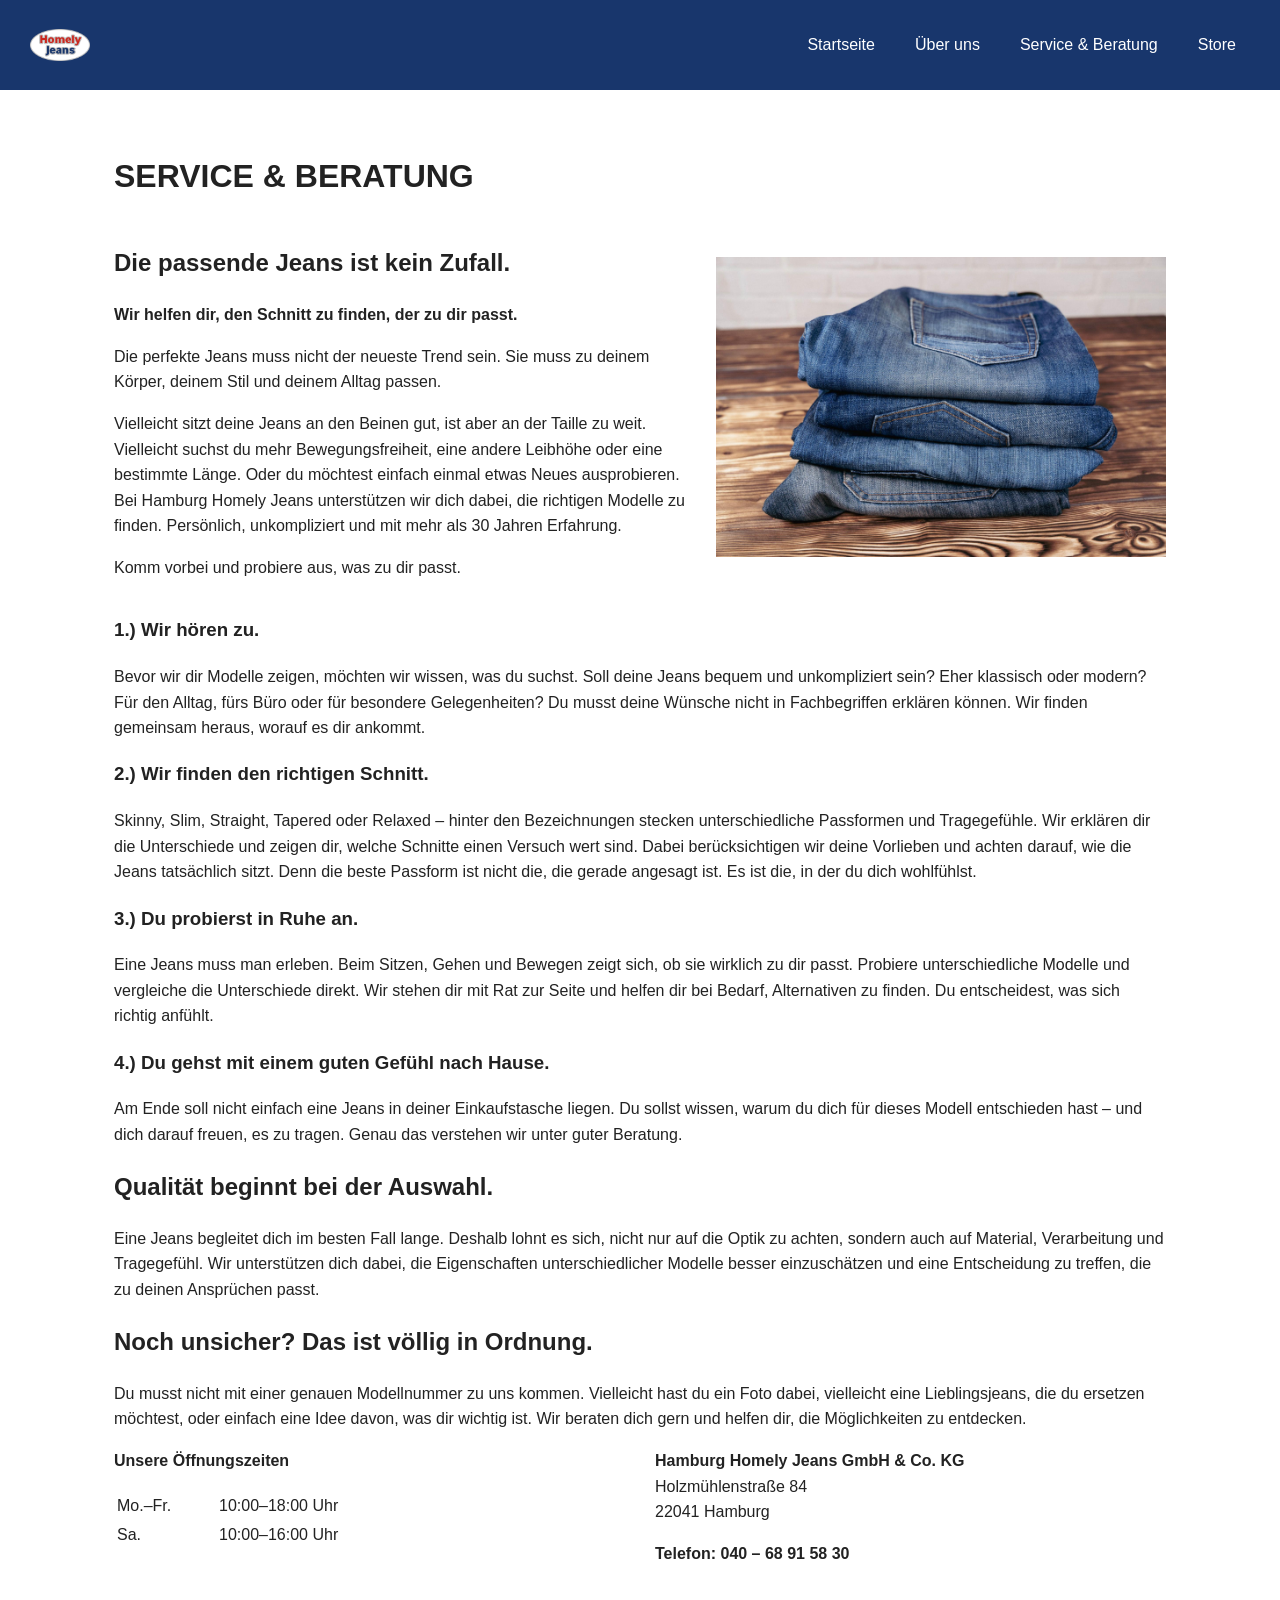
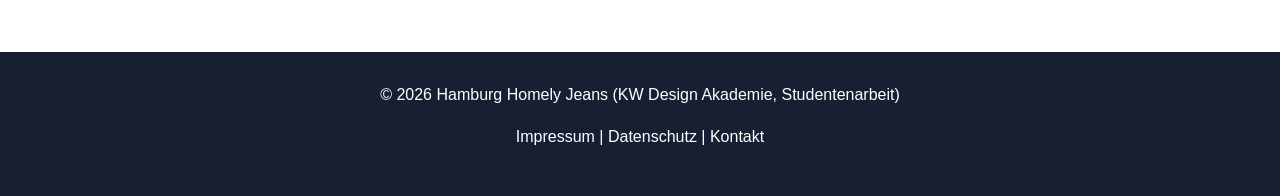
<file: index2.html>
<!DOCTYPE html>
<html lang="de">
 <head>
    <meta charset="UTF-8">
    <meta name="viewport" content="width=device-width, initial-scale=1.0">
    <title>Hamburg Homely Jeans - Service & Beratung</title>
  </style>
    <meta name="description" content="Eine kurze Beschreibung der Webseite für Suchmaschinen.">
    
    <!-- Link zur CSS-Stylesheet -->
    <link rel="stylesheet" href="style.css">
  </head>
  <body>

  <header class="header">

    <img src="Bilder/Logo/logo.png" alt="Logo" class="logo">

    <nav>
       <a href="index">Startseite</a>
       <a href="index1">Über uns</a>
       <a href="index2">Service & Beratung</a>
       <a href="index3">Store</a>
    </nav>

  </header>

<main class="main">
  <h1>SERVICE & BERATUNG</h1>

  <div style="display: flex; align-items: center; gap: 20px;">
    <div class="text">
     <h2>Die passende Jeans ist kein Zufall.</h2>
     <p><b>Wir helfen dir, den Schnitt zu finden, der zu dir passt.</b></p>
     <p>Die perfekte Jeans muss nicht der neueste Trend sein. Sie muss zu deinem Körper, deinem Stil und deinem Alltag passen.</p>
     <p>Vielleicht sitzt deine Jeans an den Beinen gut, ist aber an der Taille zu weit. Vielleicht suchst du mehr Bewegungsfreiheit, eine andere Leibhöhe oder eine bestimmte Länge. Oder du möchtest einfach einmal etwas Neues ausprobieren. Bei Hamburg Homely Jeans unterstützen wir dich dabei, die richtigen Modelle zu finden. Persönlich, unkompliziert und mit mehr als 30 Jahren Erfahrung.</p>
     <p>Komm vorbei und probiere aus, was zu dir passt.</p>
</div>

    <div class="bild">
      <img
      src="Bilder/Werbefotos/produkt_jeans_stapel.jpg"
      alt=""
      width="450"
      style="height: auto;">
    </div>
  </div>

  <h3>1.) Wir hören zu.</h3>
  <p>Bevor wir dir Modelle zeigen, möchten wir wissen, was du suchst. Soll deine Jeans bequem und unkompliziert sein? Eher klassisch oder modern? Für den Alltag, fürs Büro oder für besondere Gelegenheiten? Du musst deine Wünsche nicht in Fachbegriffen erklären können. Wir finden gemeinsam heraus, worauf es dir ankommt.</p>

  <h3>2.) Wir finden den richtigen Schnitt.</h3>
  <p>Skinny, Slim, Straight, Tapered oder Relaxed – hinter den Bezeichnungen stecken unterschiedliche Passformen und Tragegefühle. Wir erklären dir die Unterschiede und zeigen dir, welche Schnitte einen Versuch wert sind. Dabei berücksichtigen wir deine Vorlieben und achten darauf, wie die Jeans tatsächlich sitzt. Denn die beste Passform ist nicht die, die gerade angesagt ist. Es ist die, in der du dich wohlfühlst.</p>

  <h3>3.) Du probierst in Ruhe an.</h3>
  <p>Eine Jeans muss man erleben. Beim Sitzen, Gehen und Bewegen zeigt sich, ob sie wirklich zu dir passt. Probiere unterschiedliche Modelle und vergleiche die Unterschiede direkt. Wir stehen dir mit Rat zur Seite und helfen dir bei Bedarf, Alternativen zu finden. Du entscheidest, was sich richtig anfühlt.</p>

  <h3>4.) Du gehst mit einem guten Gefühl nach Hause.</h3>
  <p>Am Ende soll nicht einfach eine Jeans in deiner Einkaufstasche liegen. Du sollst wissen, warum du dich für dieses Modell entschieden hast – und dich darauf freuen, es zu tragen. Genau das verstehen wir unter guter Beratung.</p>

  <h2>Qualität beginnt bei der Auswahl.</h2>
  <p>Eine Jeans begleitet dich im besten Fall lange. Deshalb lohnt es sich, nicht nur auf die Optik zu achten, sondern auch auf Material, Verarbeitung und Tragegefühl. Wir unterstützen dich dabei, die Eigenschaften unterschiedlicher Modelle besser einzuschätzen und eine Entscheidung zu treffen, die zu deinen Ansprüchen passt.</p>

  <h2>Noch unsicher? Das ist völlig in Ordnung.</h2>
  <p>Du musst nicht mit einer genauen Modellnummer zu uns kommen. Vielleicht hast du ein Foto dabei, vielleicht eine Lieblingsjeans, die du ersetzen möchtest, oder einfach eine Idee davon, was dir wichtig ist. Wir beraten dich gern und helfen dir, die Möglichkeiten zu entdecken.</p>

  <div class="text-container">

  <div class="text-box">
    <table style="width: 100%">
      <tbody>
        <p><b>Unsere Öffnungszeiten</b></p>
        <tr>
          <td style="width: 100px">Mo.–Fr.</td>
          <td>10:00–18:00 Uhr</td>
        </tr>
        <tr>
          <td style="width: 100px">Sa.</td>
          <td>10:00–16:00 Uhr</td>
        </tr>
      </tbody>
    </table>
  </div>

  <div class="text-box">
    <p>
      <strong>Hamburg Homely Jeans GmbH & Co. KG</strong>
      <br>
      Holzmühlenstraße 84
      <br>
      22041 Hamburg
    </p>
    <p>
      <strong>Telefon: 040 – 68 91 58 30</strong>
    </p>
  </div>

  </div>

</main>

  <footer class="footer">
        <p>&copy; 2026 Hamburg Homely Jeans (KW Design Akademie, Studentenarbeit)</p>
        <p>Impressum | Datenschutz | Kontakt</p>
 </footer>

</body>
</html>
</file>
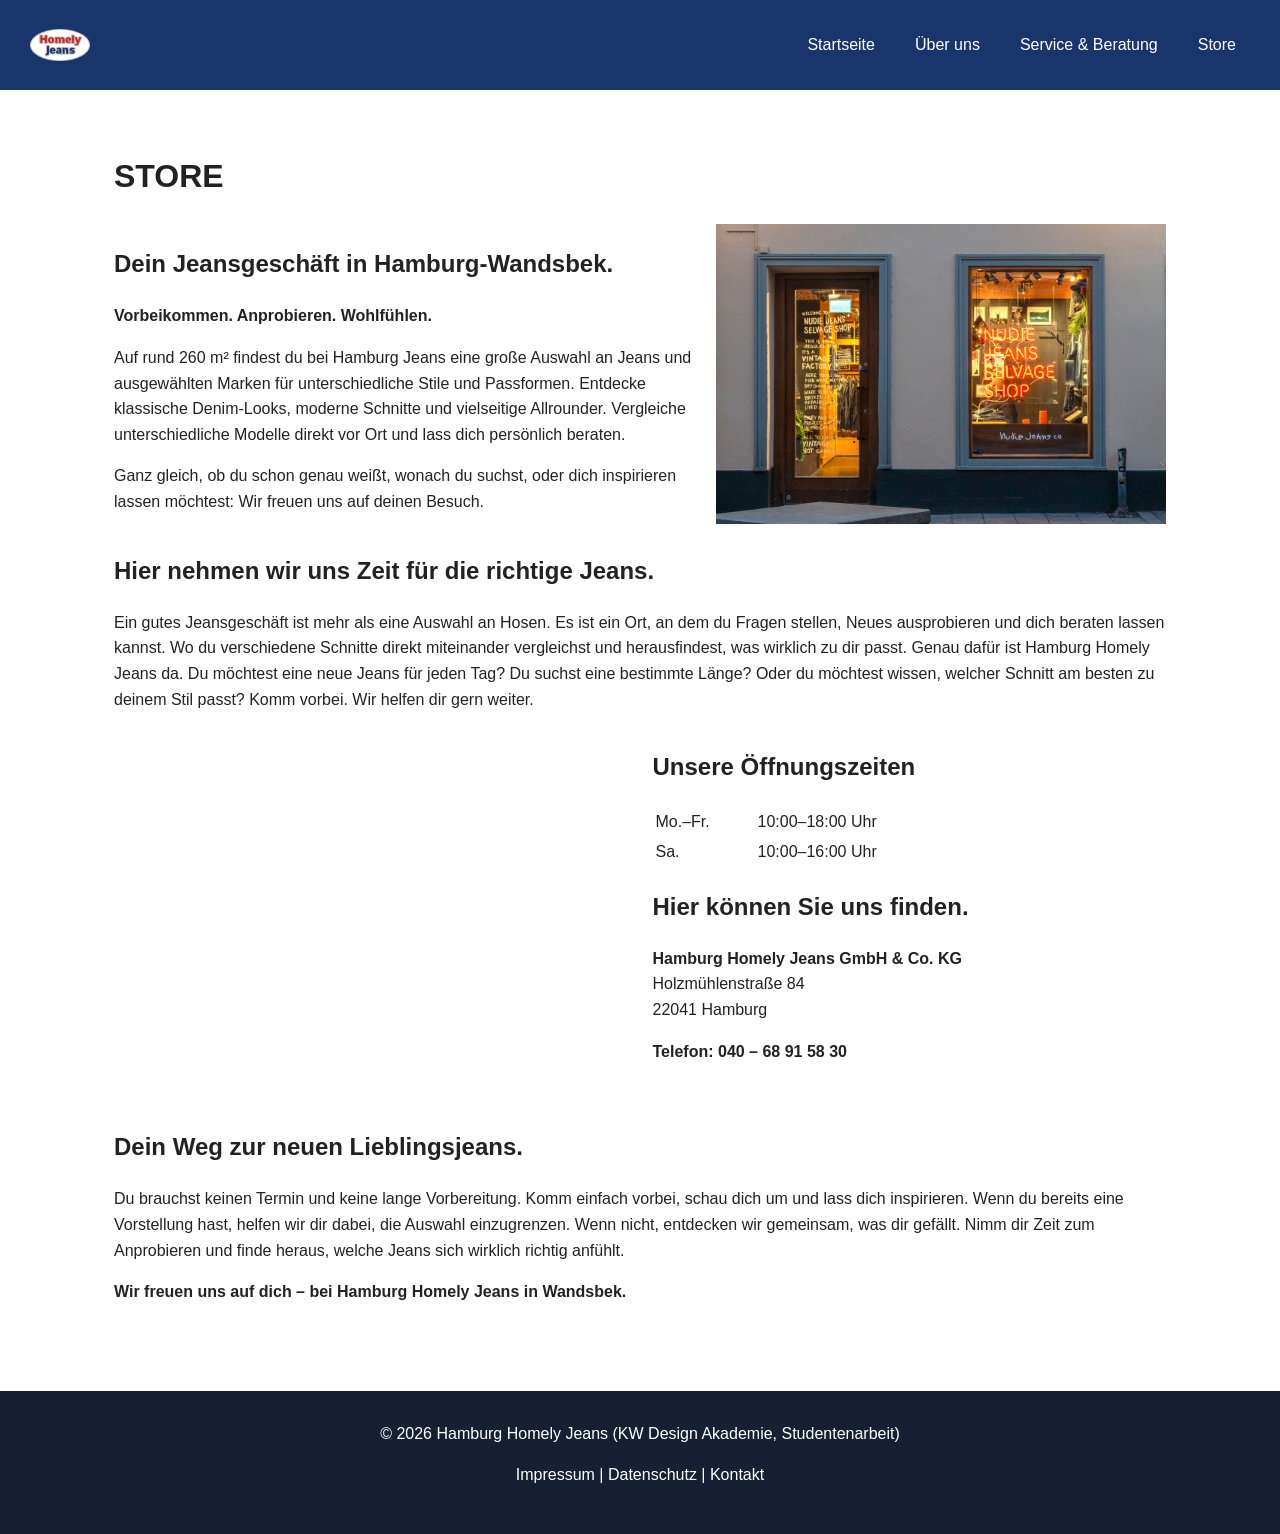
<file: index3.html>
<!DOCTYPE html>
<html lang="de">
 <head>
    <meta charset="UTF-8">
    <meta name="viewport" content="width=device-width, initial-scale=1.0">
    <title>Hamburg Homely Jeans - Store</title>
  </style>
    <meta name="description" content="Eine kurze Beschreibung der Webseite für Suchmaschinen.">
    
    <!-- Link zur CSS-Stylesheet -->
    <link rel="stylesheet" href="style.css">
  </head>
  <body>

  <header class="header">

    <img src="Bilder/Logo/logo.png" alt="Logo" class="logo">

    <nav>
       <a href="index">Startseite</a>
       <a href="index1">Über uns</a>
       <a href="index2">Service & Beratung</a>
       <a href="index3">Store</a>
    </nav>

  </header>

<main class="main">
  <h1>STORE</h1>

  <div style="display: flex; align-items: center; gap: 20px;">
    <div class="text">
     <h2>Dein Jeansgeschäft in Hamburg-Wandsbek.</h2>
      <p><b>Vorbeikommen. Anprobieren. Wohlfühlen.</b></p>
      <p>Auf rund 260 m² findest du bei Hamburg Jeans eine große Auswahl an Jeans und ausgewählten Marken für unterschiedliche Stile und Passformen. Entdecke klassische Denim-Looks, moderne Schnitte und vielseitige Allrounder. Vergleiche unterschiedliche Modelle direkt vor Ort und lass dich persönlich beraten.</p>
      <p>Ganz gleich, ob du schon genau weißt, wonach du suchst, oder dich inspirieren lassen möchtest: Wir freuen uns auf deinen Besuch.</p>
    </div>

    <div class="bild">
      <img
      src="Bilder/Werbefotos/laden_fassade.jpg"
      alt=""
      width="450"
      style="height: auto;">
    </div>
  </div>

  <div>
    <h2>Hier nehmen wir uns Zeit für die richtige Jeans.</h2>
    <p>Ein gutes Jeansgeschäft ist mehr als eine Auswahl an Hosen. Es ist ein Ort, an dem du Fragen stellen, Neues ausprobieren und dich beraten lassen kannst. Wo du verschiedene Schnitte direkt miteinander vergleichst und herausfindest, was wirklich zu dir passt. Genau dafür ist Hamburg Homely Jeans da. Du möchtest eine neue Jeans für jeden Tag? Du suchst eine bestimmte Länge? Oder du möchtest wissen, welcher Schnitt am besten zu deinem Stil passt? Komm vorbei. Wir helfen dir gern weiter.</p>
  </div>

  <div class="zweispaltig">

  <div class="kartenbereich">
    <iframe
      src="https://www.google.com/maps/embed?pb=!1m18!1m12!1m3!1d2368.555911862465!2d10.076391176602932!3d53.58354187235906!2m3!1f0!2f0!3f0!3m2!1i1024!2i768!4f13.1!3m3!1m2!1s0x47b18bf85fc4d54b%3A0xb1db1d62b2fcd961!2sKW%20Design%20Akademie%20Hamburg!5e0!3m2!1sde!2sde!4v1793352021200!5m2!1sde!2sde"
      width="600"
      height="380"
      style="border:0;"
      allowfullscreen=""
      loading="lazy"
     referrerpolicy="strict-origin-when-cross-origin">
    </iframe>
  </div>

  <div class="text-box">
    <h2>Unsere Öffnungszeiten</h2>
    <table style="width: 100%">
      <tbody>
         <tr>
          <td style="width: 100px">Mo.–Fr.</td>
          <td>10:00–18:00 Uhr</td>
        </tr>
        <tr>
          <td style="width: 100px">Sa.</td>
          <td>10:00–16:00 Uhr</td>
        </tr>
      </tbody>
    </table>
    
    <h2>Hier können Sie uns finden.</h2>
    <p>
      <strong>Hamburg Homely Jeans GmbH & Co. KG</strong>
      <br>
      Holzmühlenstraße 84
      <br>
      22041 Hamburg
    </p>
    <p>
      <strong>Telefon: 040 – 68 91 58 30</strong>
    </p>
  </div>

</div>

  <h2>Dein Weg zur neuen Lieblingsjeans.</h2>
  <p>Du brauchst keinen Termin und keine lange Vorbereitung. Komm einfach vorbei, schau dich um und lass dich inspirieren. Wenn du bereits eine Vorstellung hast, helfen wir dir dabei, die Auswahl einzugrenzen. Wenn nicht, entdecken wir gemeinsam, was dir gefällt. Nimm dir Zeit zum Anprobieren und finde heraus, welche Jeans sich wirklich richtig anfühlt.</p>
  <p><b>Wir freuen uns auf dich – bei Hamburg Homely Jeans in Wandsbek.</b></p>

</main>

  <footer class="footer">
        <p>&copy; 2026 Hamburg Homely Jeans (KW Design Akademie, Studentenarbeit)</p>
        <p>Impressum | Datenschutz | Kontakt</p>
 </footer>

</body>
</html>
</file>
<file: style.css>
/* Allgemeine Einstellungen */
* {
    box-sizing: border-box;
}

body {
    margin: 0;
    font-family: Arial, sans-serif;
    color: #222;
    line-height: 1.6;
}

/* Farbige Kopfzeile */
.header {
    background-color: #18366c;
    padding: 15px 30px;

    display: flex;
    align-items: center;
    justify-content: space-between;
}

.logo {
    width: 60px;
    height: 60px;
    object-fit: contain;
}

.header h1 {
    margin: 0 0 16px;
    margin-bottom: 12px;
}

nav {
    display: flex;
    flex-wrap: wrap;
    gap: 12px;
}

nav a {
    color: white;
    text-decoration: none;
    padding: 8px 14px;
    border-radius: 6px;
}

nav a:hover {
    background-color: #0b224d;
}

/* Hauptinhalt */
.main {
    max-width: 1100px;
    margin: 0 auto;
    padding: 40px 24px;
    min-height: 400px;
}

p {
  margin-top: 0px;     /* Optional: Oberen Abstand des Textes zurücksetzen */
}

.tabellen-container {
  display: flex;
  justify-content: center;
  width: 100%;
}

.tabellen-container table {
  width: auto;
  margin-left: auto;
  margin-right: auto;
  border-collapse: collapse;
}

.tabellen-container th,
.tabellen-container td {
  padding: 10px 20px;
  border: none;
  text-align: left;
}

.bild-text {
  display: flex;
  flex-direction: row;
  align-items: flex-start;
  gap: 20px;
  width: 100%;
}

.bild-text img {
  width: 100%;
  height: auto;
  display: block;
}

.bild-text .text {
  flex: 1;
  min-width: 0;
}

.bild-text .bild {
  flex: 0 0 300px;
  max-width: 50%;
}

@media (max-width: 600px) {
  .bild-text {
    flex-direction: column;
  }

  .bild-text .bild {
    max-width: 100%;
    flex-basis: auto;
  }
}

.image-container {
    display: flex;
    flex-wrap: wrap;
    gap: 20px;
    margin-top: 24px;
}

.image-container img {
    width: 100%;
    max-width: 400px;
    height: 260px;
    object-fit: cover;
    border-radius: 10px;
}

/* Dunkler Footer */
.footer {
    background-color: #172033;
    color: white;
    text-align: center;
    padding: 30px 20px;
    margin-top: 30px;
}

/* Anpassung für Smartphones */
@media (max-width: 600px) {
    .header {
        padding: 18px;
    }

    .main {
        padding: 28px 18px;
    }

    .image-container img {
        max-width: 100%;
    }
}

.text-container {
  display: grid;
  grid-template-columns: repeat(2, minmax(0, 1fr));
  gap: 30px;
  width: 100%;
  box-sizing: border-box;
}

.text-box {
  width: auto;
  min-width: 0;
  max-width: 100%;
  box-sizing: border-box;
  overflow-wrap: anywhere;
}

.text-box img {
  max-width: 100%;
  height: auto;
}

@media (max-width: 600px) {
  .text-container {
    grid-template-columns: 1fr;
  }
}

.zweispaltig {
  display: grid;
  grid-template-columns: minmax(0, 1fr) minmax(0, 1fr);
  gap: 25px;
  width: 100%;
  box-sizing: border-box;
}

.kartenbereich,
.textbereich {
  min-width: 0;
  max-width: 100%;
  box-sizing: border-box;
}

.kartenbereich iframe {
  width: 100%;
  max-width: 100%;
  display: block;
}

@media (max-width: 600px) {
  .zweispaltig {
    grid-template-columns: 1fr;
  }
}
</file>
